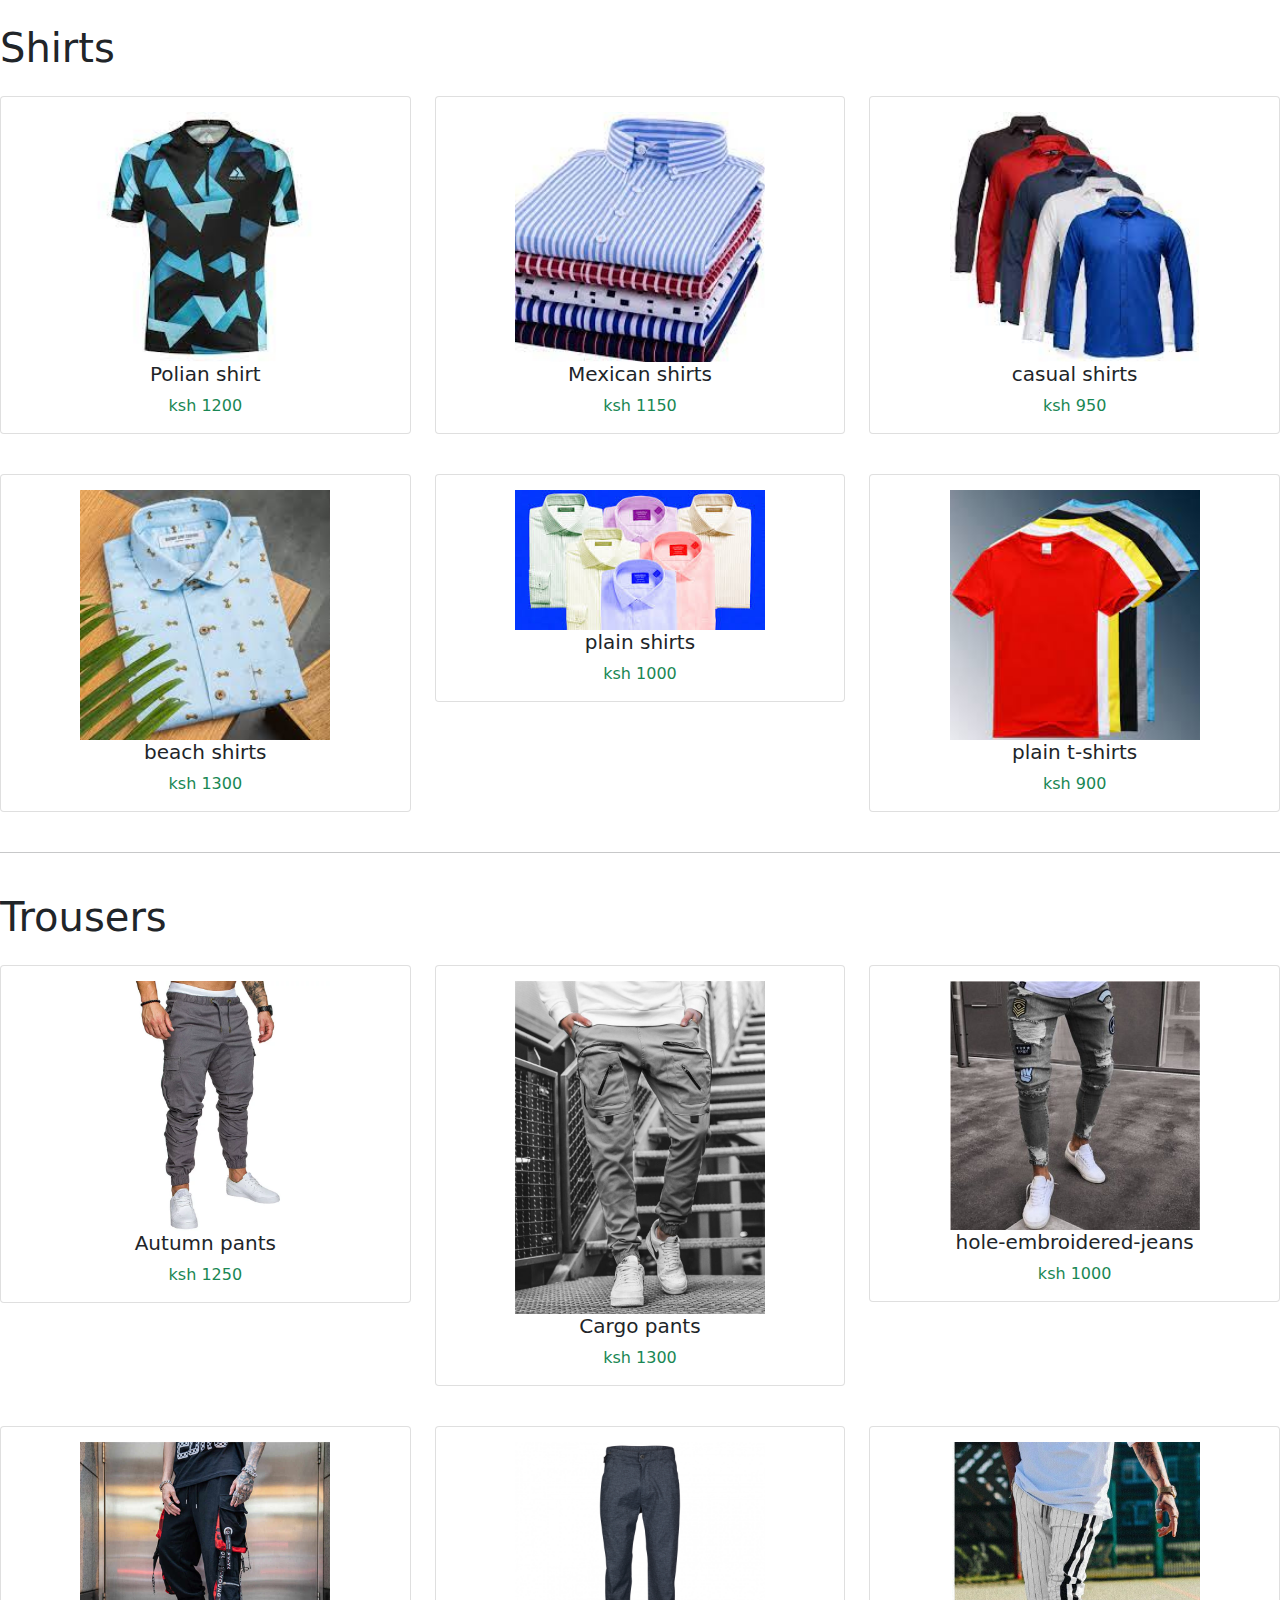
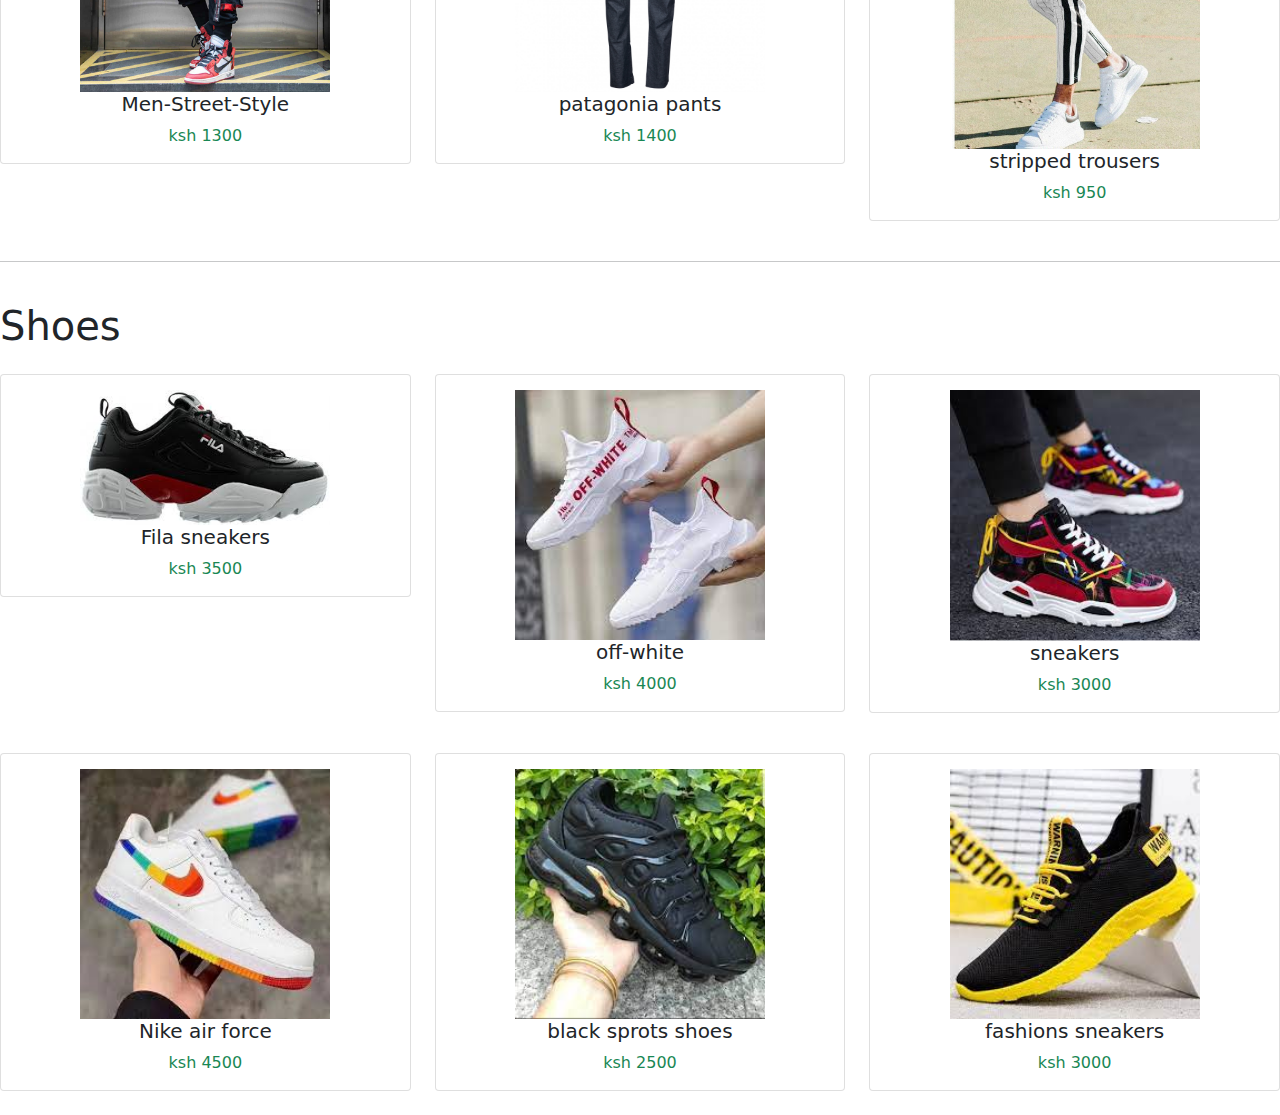
<file: css/product.html>
<!DOCTYPE html>
<html lang="en">
<head>
    <meta charset="UTF-8">
    <meta http-equiv="X-UA-Compatible" content="IE=edge">
    <meta name="viewport" content="width=device-width, initial-scale=1.0">
    <link rel="stylesheet" href="./product.css">
    <link rel="stylesheet" href="./bootstrap.css">

    <title>BIZZY-FASHIONS</title>
</head>
<body>
    <div class="container mt-5">
        <div class="d-flex justify-content-between align-items-center mb-3"> <h1>Shirts</h1>  </div>
        <div class="row">
            <div class="col-md-4">
                <div class="card">
                    <div class="d-flex justify-content-between align-items-center">
                
                    </div>
                    <div class="text-center"> <img src="/images/download.jpeg" width="250"> </div>
                    <div class="text-center">
                        <h5>Polian shirt</h5> <span class="text-success">ksh 1200</span>
                    </div>
                </div>
            </div>
            <div class="col-md-4">
                <div class="card">
                    <div class="d-flex justify-content-between align-items-center">
                    
                    </div>
                    <div class="text-center"> <img src="/images/shirt 2.jpeg" width="250"> </div>
                <div class="text-center">
                    <h5>Mexican shirts</h5> <span class="text-success"> ksh 1150</span>
                </div>
            </div>
        </div>
        <div class="col-md-4">
            <div class="card">
                <div class="d-flex justify-content-between align-items-center">
                    
                </div>
                <div class="text-center"> <img src="/images/shirt 3.jpeg" width="250"> </div>
                <div class="text-center">
                    <h5>casual shirts </h5> <span class="text-success"> ksh 950</span>
                </div>
            </div>
        </div>
    </div>
</div>
<div class="container mt-5">
    <div class="d-flex justify-content-between align-items-center mb-3">   </div>
    <div class="row">
        <div class="col-md-4">
            <div class="card">
                <div class="d-flex justify-content-between align-items-center">
            
                </div>
                <div class="text-center"> <img src="/images/shirt 4.jpeg" width="250"> </div>
                <div class="text-center">
                    <h5>beach shirts</h5> <span class="text-success">ksh 1300</span>
                </div>
            </div>
        </div>
        <div class="col-md-4">
            <div class="card">
                <div class="d-flex justify-content-between align-items-center">
                
                </div>
                <div class="text-center"> <img src="/images/shirt 5.jpeg" width="250"> </div>
            <div class="text-center">
                <h5>plain shirts</h5> <span class="text-success"> ksh 1000</span>
            </div>
        </div>
    </div>
    <div class="col-md-4">
        <div class="card">
            <div class="d-flex justify-content-between align-items-center">
                
            </div>
            <div class="text-center"> <img src="/images/plain t-shirtsjpeg" width="250"> </div>
            <div class="text-center">
                <h5>plain t-shirts</h5> <span class="text-success"> ksh 900</span>
            </div>
        </div>
    </div>
</div>
</div>
<hr>
<div class="container mt-5">
    <div class="d-flex justify-content-between align-items-center mb-3"> <h1>Trousers</h1></div>
    <div class="row">
        <div class="col-md-4">
            <div class="card">
                <div class="d-flex justify-content-between align-items-center">
            
                </div>
                <div class="text-center"> <img src="/images/Autumn-Men-Pants.jpg" width="250"> </div>
                <div class="text-center">
                    <h5>Autumn pants</h5> <span class="text-success">ksh 1250</span>
                </div>
            </div>
        </div>
        <div class="col-md-4">
            <div class="card">
                <div class="d-flex justify-content-between align-items-center">
                
                </div>
                <div class="text-center"> <img src="/images/cargo pants.jpg" width="250"> </div>
            <div class="text-center">
                <h5>Cargo pants</h5> <span class="text-success"> ksh 1300</span>
            </div>
        </div>
    </div>
    <div class="col-md-4">
        <div class="card">
            <div class="d-flex justify-content-between align-items-center">
                
            </div>
            <div class="text-center"> <img src="/images/hole-embroidered-jeans.jpg" width="250"> </div>
            <div class="text-center">
                <h5>hole-embroidered-jeans</h5> <span class="text-success"> ksh 1000</span>
            </div>
        </div>
    </div>
</div>
</div>
<div class="container mt-5">
<div class="d-flex justify-content-between align-items-center mb-3">   </div>
<div class="row">
    <div class="col-md-4">
        <div class="card">
            <div class="d-flex justify-content-between align-items-center">
        
            </div>
            <div class="text-center"> <img src="/images/Men-Street-Style.jpg" width="250"> </div>
            <div class="text-center">
                <h5>Men-Street-Style</h5> <span class="text-success">ksh 1300</span>
            </div>
        </div>
    </div>
    <div class="col-md-4">
        <div class="card">
            <div class="d-flex justify-content-between align-items-center">
            
            </div>
            <div class="text-center"> <img src="/images/patagonia-hampi-rock.jpg" width="250"> </div>
        <div class="text-center">
            <h5>patagonia pants</h5> <span class="text-success"> ksh 1400</span>
        </div>
    </div>
</div>
<div class="col-md-4">
    <div class="card">
        <div class="d-flex justify-content-between align-items-center">
            
        </div>
        <div class="text-center"> <img src="/images/stripped trouser.jpg" width="250"> </div>
        <div class="text-center">
            <h5>stripped trousers</h5> <span class="text-success"> ksh 950</span>
        </div>
    </div>
</div>
</div>
</div>
<hr>
<div class="container mt-5">
    <div class="d-flex justify-content-between align-items-center mb-3"> <h1>Shoes</h1></div>
    <div class="row">
        <div class="col-md-4">
            <div class="card">
                <div class="d-flex justify-content-between align-items-center">
            
                </div>
                <div class="text-center"> <img src="/images/fila shoes.jpg" width="250"> </div>
                <div class="text-center">
                    <h5>Fila sneakers</h5> <span class="text-success">ksh 3500</span>
                </div>
            </div>
        </div>
        <div class="col-md-4">
            <div class="card">
                <div class="d-flex justify-content-between align-items-center">
                
                </div>
                <div class="text-center"> <img src="/images/off-white.jpg" width="250"> </div>
            <div class="text-center">
                <h5>off-white</h5> <span class="text-success"> ksh 4000</span>
            </div>
        </div>
    </div>
    <div class="col-md-4">
        <div class="card">
            <div class="d-flex justify-content-between align-items-center">
                
            </div>
            <div class="text-center"> <img src="/images/sneakers.jpg" width="250"> </div>
            <div class="text-center">
                <h5>sneakers</h5> <span class="text-success"> ksh 3000</span>
            </div>
        </div>
    </div>
</div>
</div>
<div class="container mt-5">
<div class="d-flex justify-content-between align-items-center mb-3">   </div>
<div class="row">
    <div class="col-md-4">
        <div class="card">
            <div class="d-flex justify-content-between align-items-center">
        
            </div>
            <div class="text-center"> <img src="/images/air force.jpg" width="250"> </div>
            <div class="text-center">
                <h5>Nike air force</h5> <span class="text-success">ksh 4500</span>
            </div>
        </div>
    </div>
    <div class="col-md-4">
        <div class="card">
            <div class="d-flex justify-content-between align-items-center">
            
            </div>
            <div class="text-center"> <img src="/images/black sports (2).jpg" width="250"> </div>
        <div class="text-center">
            <h5>black sprots shoes</h5> <span class="text-success"> ksh 2500</span>
        </div>
    </div>
</div>
<div class="col-md-4">
    <div class="card">
        <div class="d-flex justify-content-between align-items-center">
            
        </div>
        <div class="text-center"> <img src="/images/fashion sneakers(1).jpg" width="250"> </div>
        <div class="text-center">
            <h5>fashions sneakers</h5> <span class="text-success"> ksh 3000</span>
        </div>
    </div>
</div>
</div>
</div>
</body>
</html>
</file>
<file: css/product.css>
.custom-badge {
    background-color: #343a40 !important;
    color: #fff;
    font-size: 11px;
    padding: 5px;
    padding-left: 11px;
    padding-right: 11px;
    border-radius: 7px
}

.card {
    border: none;
    padding: 15px;
    cursor: pointer
}
.p-name{
    text-align: center;
    padding-left: 40%;
}
.container {
    max-width: 1200px;
    margin: 0 auto;
    display: inline;
  }
  
  .nav {
    position: fixed;
    background-color: #222;
    top: 0;
    left: 0;
    right: 0;
    transition: all 0.3s ease-in-out;
    z-index: 1;
  }
  .nav .container {
    display: flex;
    justify-content: space-between;
    align-items: center;
    padding: 20px 0;
    transition: all 0.3s ease-in-out;
  }
  .nav ul {
    display: flex;
    list-style-type: none;
    align-items: center;
    justify-content: center;
  }
  
  .nav a {
    color: #fff;
    text-decoration: none;
    padding: 7px 15px;
    transition: all 0.3s ease-in-out;
  }
  
  .nav.active {
    background-color: #fff;
    box-shadow: 0 2px 10px rgba(0, 0, 0, 0.3);
  }
  
  .nav.active a {
    color: #000;
  }
  
  .nav.active .container {
    padding: 10px 0;
  }
  
  .nav a.current,
  .nav a:hover {
    color: #c0392b;
    font-weight: bold;
  }
</file>
